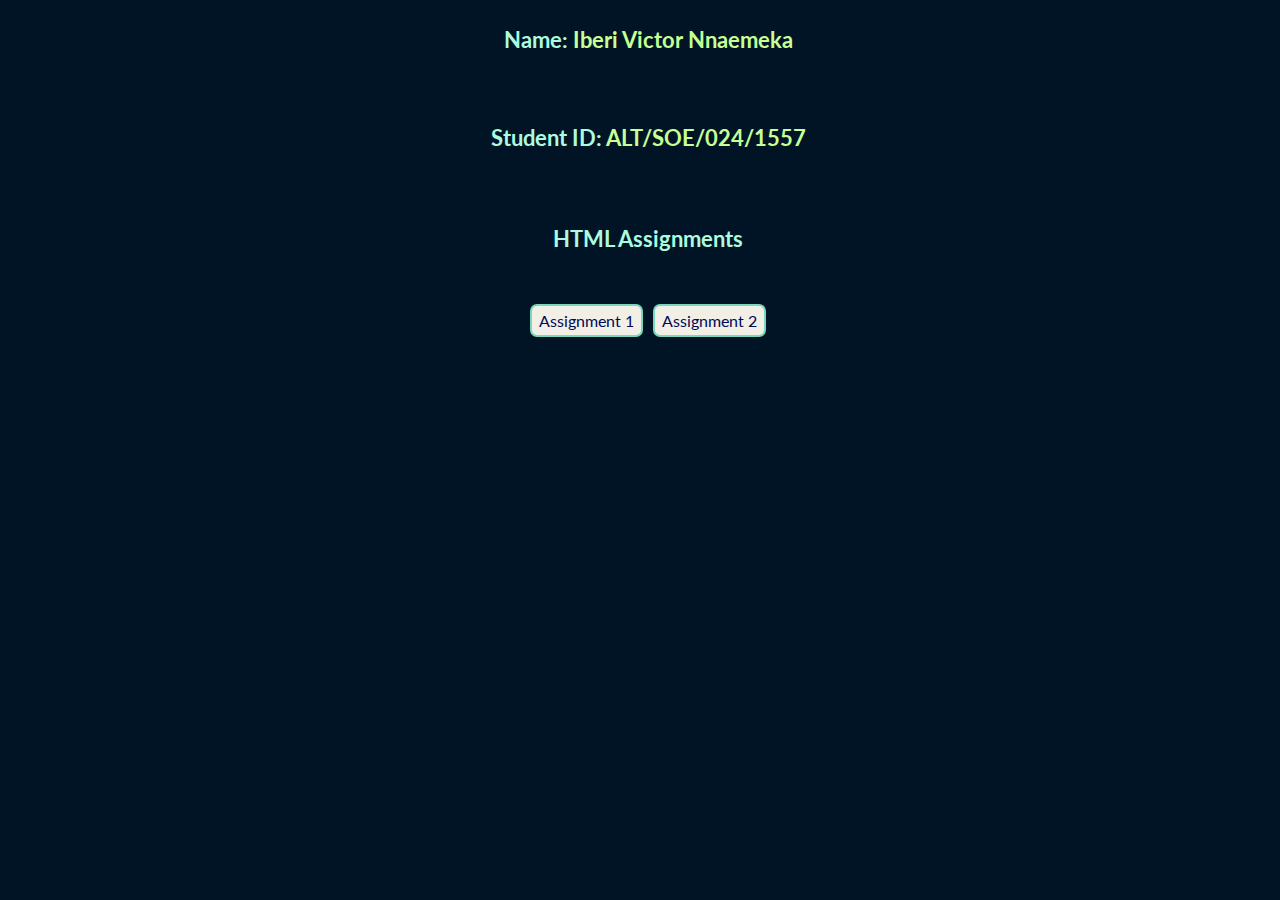
<file: index.html>
<!DOCTYPE html>
<html lang="en">
<head>
    <meta charset="UTF-8">
    <meta name="viewport" content="width=device-width, initial-scale=1.0">
    <title>HTML Assignments</title>
    <style>
        @import url('https://fonts.googleapis.com/css2?family=Lato:ital,wght@0,100;0,300;0,400;0,700;0,900;1,100;1,300;1,400;1,700;1,900&display=swap');
    
        body {
            font-family: 'Lato', sans-serif;
            background-color: #011425;
            width: 100vw;
        }
        .link-container {
            display: flex;
            flex-direction: column;
            align-items: center;
            justify-content: center;
            gap: 30px;
        }
        h2, h3 {
            color: #ACFADF;
            font-weight: bold;
            font-size: 22px;
        }
        .link-wrapper {
            display: flex;
            gap: 10px;
        }
        a {
            text-decoration: none;
            border: 2px solid #79D7BE;
            background-color: #F2EFE7;
            padding: 5px 7px;
            border-radius: 7px;
            display: flex;
            align-items: center;
            justify-content: center;
            color: #000957;
            font-weight: 400;
            transition: all 1 ease-in;
            &:hover {
                background-color: #16404D;
                color: #F2EFE7;
                transform: scale(1.1);
            }
        }
        @media screen and (max-width: 390px){
            .link-wrapper {
                flex-direction: column;
            }
        }
    </style>
</head>
<body>
        <div class="link-container">
            <h2>Name: <span style="color: #C5FF95;">Iberi Victor Nnaemeka</span></h2>
            <h3>Student ID: <span style="color: #C5FF95;">ALT/SOE/024/1557</span></h3>
            <h3>HTML Assignments</h3>
            <div class="link-wrapper">
                <a href="./Assignment-1/">Assignment 1</a>
                <a href="./Assignment-2/">Assignment 2</a>
            </div>
        </div>
</body>
</html>
</file>
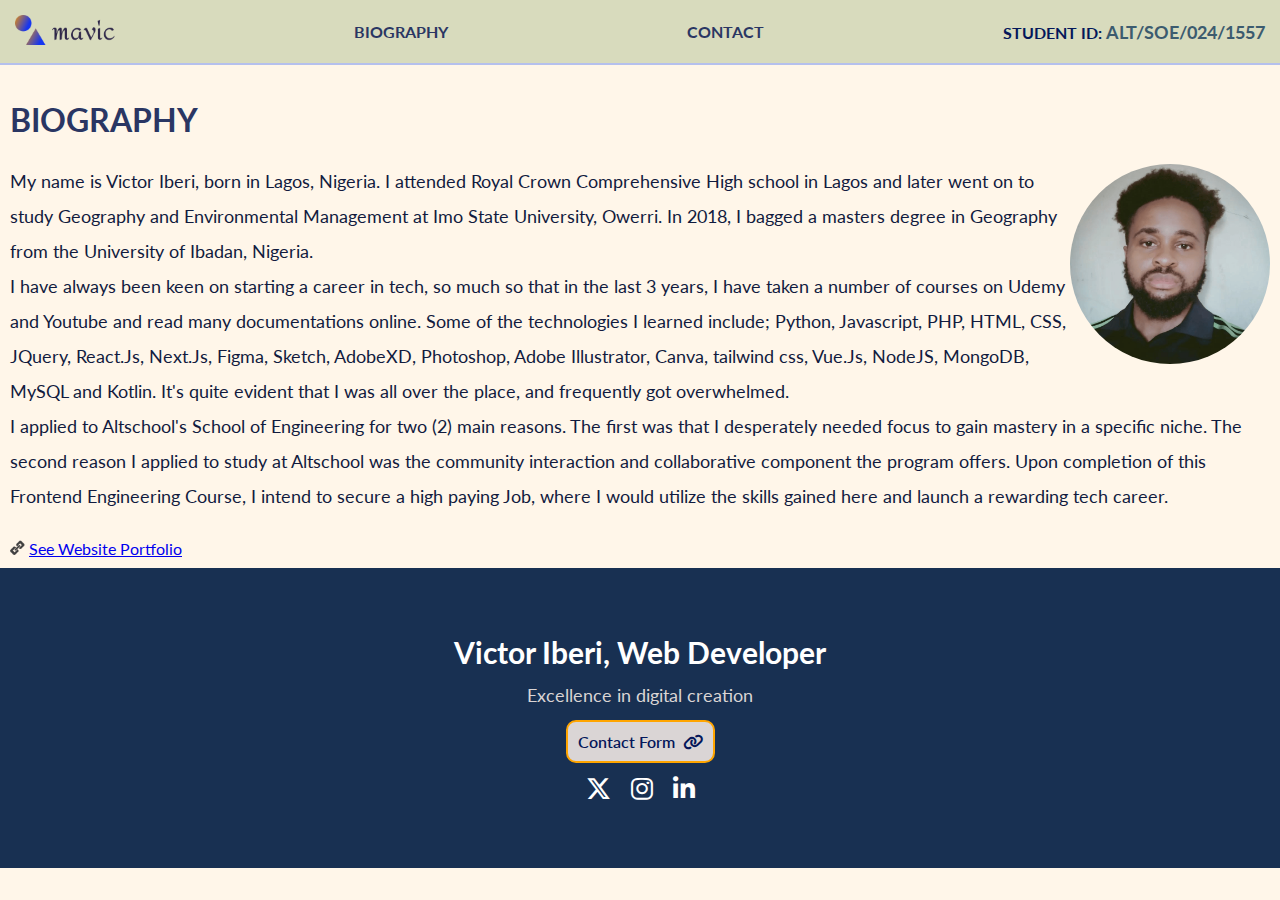
<file: Assignment-1/index.html>
<!DOCTYPE html>
<html lang="en">
  <head>
    <meta charset="UTF-8" />
    <meta name="viewport" content="width=device-width, initial-scale=1.0" />
    <link rel="stylesheet" href="https://cdnjs.cloudflare.com/ajax/libs/font-awesome/6.7.2/css/all.min.css" integrity="sha512-Evv84Mr4kqVGRNSgIGL/F/aIDqQb7xQ2vcrdIwxfjThSH8CSR7PBEakCr51Ck+w+/U6swU2Im1vVX0SVk9ABhg==" crossorigin="anonymous" referrerpolicy="no-referrer" />
    <link rel="stylesheet" href="styles.css">
    <title>VICTOR'S BIOGRAPHY</title>
  </head>

  <body>
    <header id="header" class="header">
      <nav class="nav">
        <ul class="nav-links">
          <a href="index.html"
            ><img src="./asset/logo.png" alt="My Logo" width="100" height="30"
          /></a>
          <li><a href="#biography">BIOGRAPHY</a></li>
          <li><a href="#contact">CONTACT</a></li>
          <li>STUDENT ID: <span>ALT/SOE/024/1557</span></li>
        </ul>
      </nav>
    </header>

    <main>
      <section id="biography" class="biography">
        <h1 class="bio">BIOGRAPHY</h1>
        <img class="vics-img" src="./asset/Victor.png" alt="Victor's Image" />
        <article>
          <p>
            My name is Victor Iberi, born in Lagos, Nigeria. I attended Royal
            Crown Comprehensive High school in Lagos and later went on to study
            Geography and Environmental Management at Imo State University,
            Owerri. In 2018, I bagged a masters degree in Geography from the
            University of Ibadan, Nigeria.
          </p>
          <p>
            I have always been keen on starting a career in tech, so much so
            that in the last 3 years, I have taken a number of courses on Udemy
            and Youtube and read many documentations online. Some of the
            technologies I learned include; Python, Javascript, PHP, HTML, CSS,
            JQuery, React.Js, Next.Js, Figma, Sketch, AdobeXD, Photoshop, Adobe
            Illustrator, Canva, tailwind css, Vue.Js, NodeJS, MongoDB, MySQL and
            Kotlin. It's quite evident that I was all over the place, and
            frequently got overwhelmed.
          </p>
          <p>
            I applied to Altschool's School of Engineering for two (2) main
            reasons. The first was that I desperately needed focus to gain
            mastery in a specific niche. The second reason I applied to study at
            Altschool was the community interaction and collaborative component
            the program offers. Upon completion of this Frontend Engineering
            Course, I intend to secure a high paying Job, where I would utilize
            the skills gained here and launch a rewarding tech career.
          </p>
        </article>
        <img
          class="bio-link-logo"
          src="./asset/bio-link-logo.png"
          alt="bio-link-logo"
        />
        <a
          class="bio-link"
          href="https://mavic-portfolio.vercel.app/"
          target="_blank"
          rel="noreferrer"
          >See Website Portfolio</a
        >
      </section>
    </main>

    <footer class="footer" id="contact">
      <div class="footer-wrapper">
        <h2>Victor Iberi, Web Developer</h2>
        <p style="color: rgb(218, 213, 213);">Excellence in digital creation</p>
        <a class="the-form-link" href="./form.html">Contact Form <i class="fa-solid fa-link"></i></a>
        <div class="socials">
          <a href="https://x.com/IberiV" target="_blank"><i class="fa-brands fa-x-twitter"></i></a>
          <a href="https://www.instagram.com/mavic_art/" target="_blank"><i class="fa-brands fa-instagram"></i></a>
          <a href="https://www.linkedin.com/in/victor-iberi-018904175/" target="_blank"><i class="fa-brands fa-linkedin-in"></i></a>
        </div>
      </div>
    </footer>
  </body>
</html>
</file>
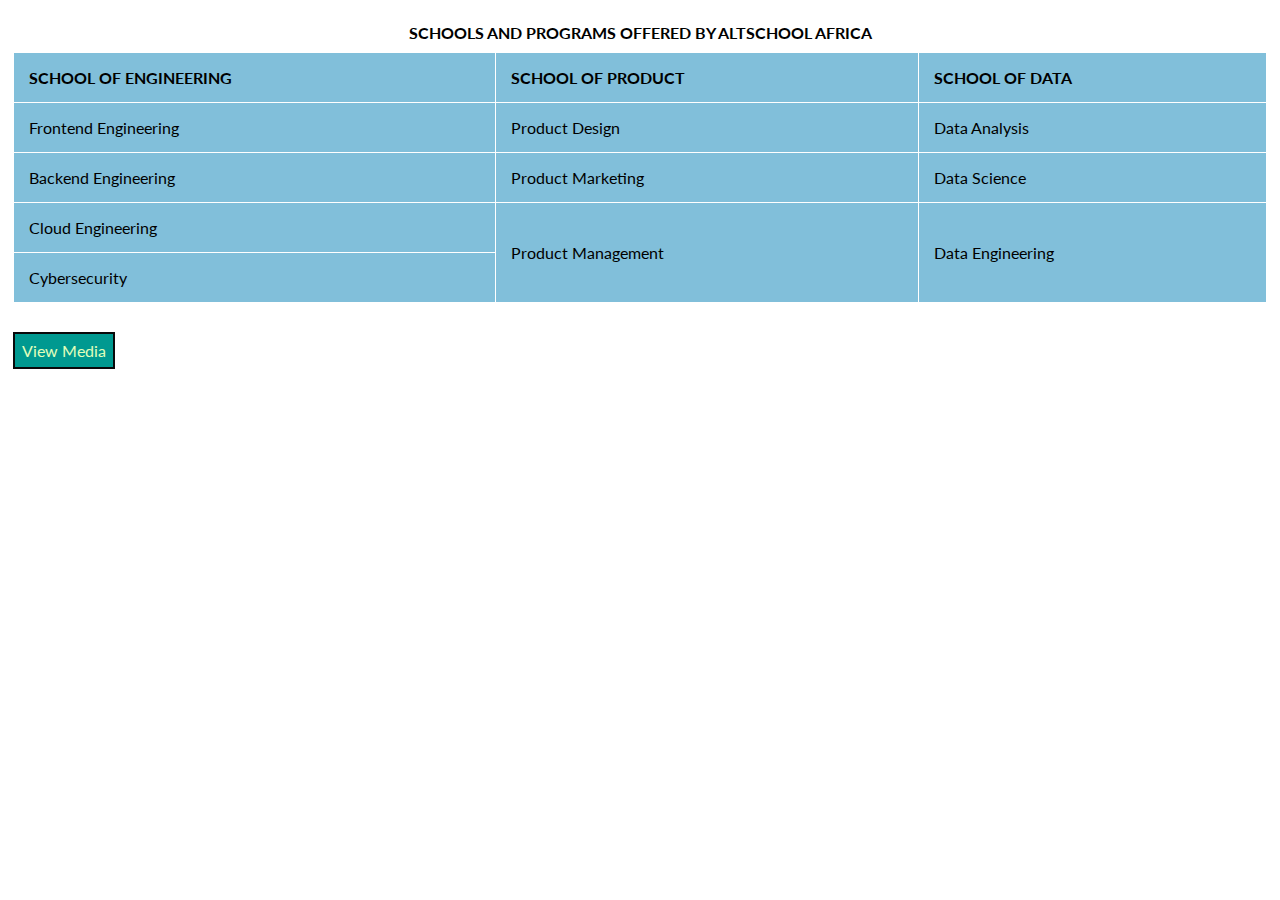
<file: Assignment-2/index.html>
<!DOCTYPE html>
<html lang="en">
<head>
    <meta charset="UTF-8">
    <meta name="viewport" content="width=device-width, initial-scale=1.0">
    <title>Altschool Africa Programs</title>

    <style>
        @import url('https://fonts.googleapis.com/css2?family=Lato:ital,wght@0,100;0,300;0,400;0,700;0,900;1,100;1,300;1,400;1,700;1,900&display=swap');

        body {
            font-family: 'Lato', sans-serif;
        }
        
        .container {
            padding: 5px;
        }
        caption {
            text-align: center;
            text-transform: uppercase;
            padding: 10px;
            font-weight: bold;
        }
        table, td, th {
            border: 1.3px solid #fff;
            border-collapse: collapse;
            background-color: #81BFDA;
        }
        td, th {
            padding: 15px;
        }
        th {
            text-align: left;
            text-transform: uppercase;
        }
        a {
            background-color: #009990;
            color: #E1FFBB;
            text-decoration: none;
            padding: 7px;
            border: 2px solid rgb(9, 9, 10);
        }
        a:hover {
            color: #013430;
            background-color: #E1FFBB;
        }
        @media screen  and (max-width: 768px){
            th {
                font-size: 14px;
            }
            a {
                border: 1px solid rgb(9, 9, 10);
                font-size: 13px;
            }
        }
        @media screen  and (max-width: 390px){
            th {
                font-size: 13px;
            }
            a {
                border: 1px solid rgb(9, 9, 10);
                font-size: 13px;
            }
            .tab {
                width: 70%;
            }
        }
    </style>
</head>
<body>
    <section class="container">
        <table class="tab" style="width: 100%;">
            <caption>Schools and Programs Offered By Altschool Africa</caption>
            <thead>
                <tr>
                    <th>School of Engineering</th>
                    <th>School of Product</th>
                    <th>School of Data</th>
                </tr>
            </thead>

            <tbody>
                <tr>
                    <td>Frontend Engineering</td>
                    <td>Product Design</td>
                    <td>Data Analysis</td>
                </tr>
                <tr>
                    <td>Backend Engineering</td>
                    <td>Product Marketing</td>
                    <td>Data Science</td>
                </tr>
                <tr>
                    <td>Cloud Engineering</td>
                    <td rowspan="2">Product Management</td>
                    <td rowspan="2">Data Engineering</td>
                </tr>
                <tr>
                    <td>Cybersecurity</td>
                </tr>
            </tbody>
        </table>
        <br><br>
        <a href="media.html">View Media</a>
    </section>
</body>
</html>
</file>
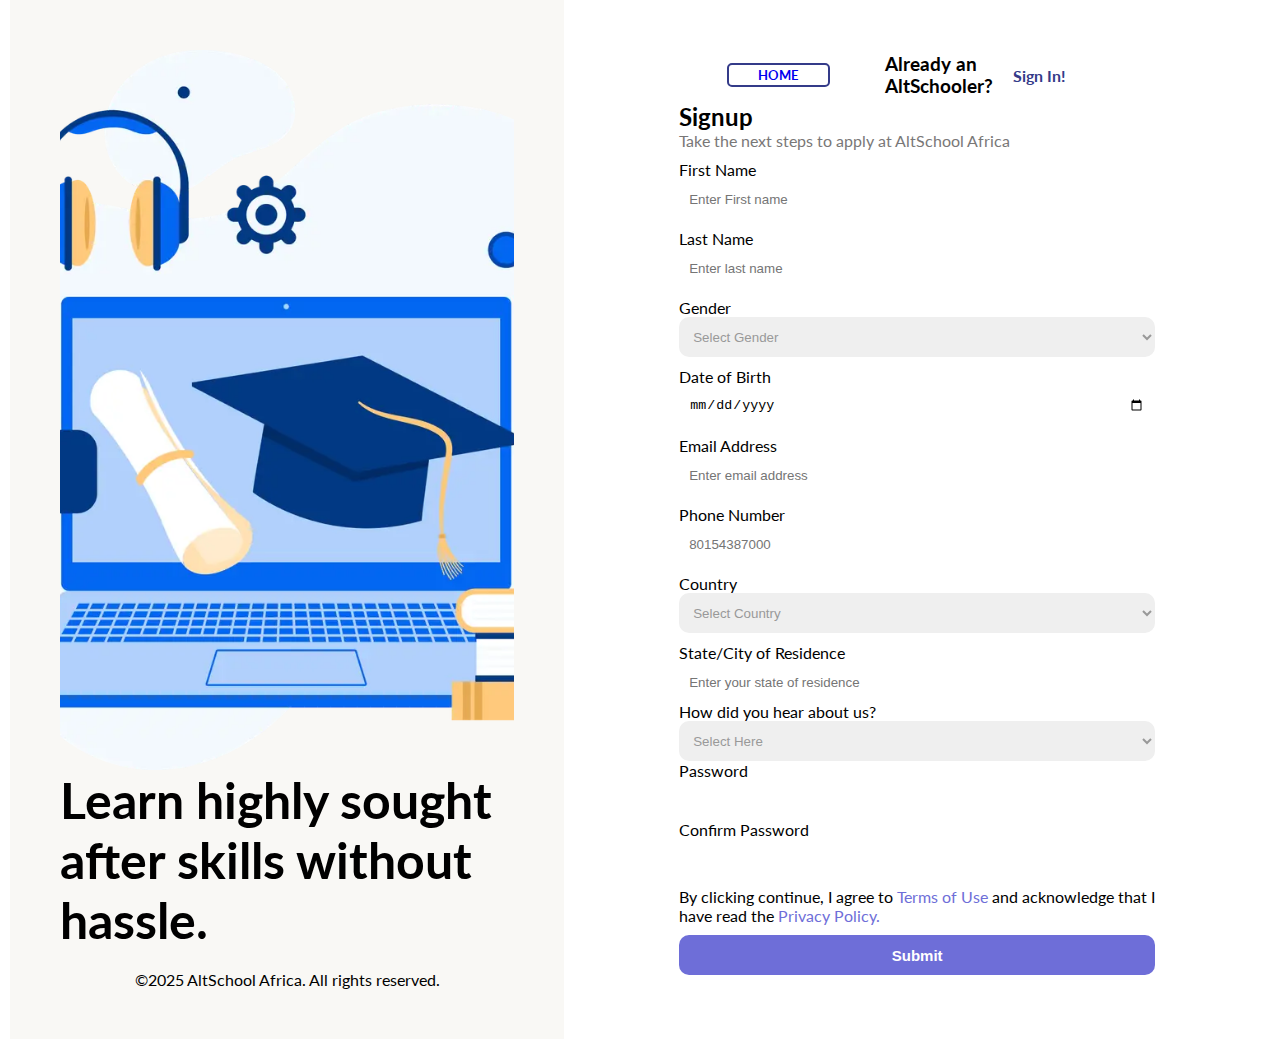
<file: Assignment-1/form.html>
<!DOCTYPE html>
<html lang="en">
<head>
    <meta charset="UTF-8">
    <meta name="viewport" content="width=device-width, initial-scale=1.0">
    <title>Registration Form</title>
    <style>
        @import url('https://fonts.googleapis.com/css2?family=Lato:ital,wght@0,100;0,300;0,400;0,700;0,900;1,100;1,300;1,400;1,700;1,900&display=swap');
         
        *,
        *::before,
        *::after {
        margin: 0;
        padding: 0;
        box-sizing: inherit;
        }
        html {
        font-size: 62.5%;
        }
        body {
        box-sizing: border-box;
        font-size: 1.6rem;
        font-family: 'Lato', sans-serif;
        padding: 0 10px;
       }
        .container {
            display: flex;
            align-items: center;
            justify-content: space-between;
        }
        .image {
            display: flex;
            flex-direction: column;
            align-items: center;
            justify-content: center;
            flex: 2;
            background-color: #f9f8f5;
            padding: 50px;
        }
        .image>h1{
            font-size: 50px;
            margin-bottom: 20px;
        }
        .image>img {
            height: 80vh;
            width: 100%;
            object-fit: cover;
        }
        .head {
            display: none;
        }
        .form {
            display: flex;
            flex-direction: column;
            align-items: center;
            justify-content: center;
            flex: 3;
            padding: 12px;
        }
        .form-header {
            display: flex;
            align-items: center;
            justify-content: space-around;
            padding: 5px;
        }
        .form-header>span {
            color: rgb(52, 59, 137);
            font-weight: bold;
            flex: 1;
        }
        .form-header>h3 {
            flex: 1;
            margin-right: 20px;
        }
        .form-header>a {
            text-decoration: none;
            flex: 1;
            font-size: 13px;
            font-weight: bold;
            border: 2px solid rgb(52, 59, 137);
            display: flex;
            align-items: center;
            justify-content: center;
            margin-right: 55px;
            padding: 2px;
            border-radius: 5px;
        }
        .form-header>a:hover {
            color: aliceblue;
            background-color: rgb(52, 59, 137);
        }
        .container {
            display: flex;
        }
        .form-container {
            display: flex;
            flex-direction: column;
            flex-wrap: wrap;
        }
        .form-container>div {
            margin-top: 10px;
        }
        input, select {
            /* background-color: rgb(240, 237, 237); */
            width: 100%;
            height: 40px;
            border-radius: 10px;
            border-style: none;
            padding: 10px;
        }
        .terms {
            text-decoration: none;
            color: rgb(110, 110, 216);
        }
        button {
            display: block;
            width: 100%;
            height: 40px;
            border: none;
            background-color: rgb(110, 110, 216);
            color: white;
            font-size: 15px;
            font-weight: bold;
            border-radius: 10px;
            margin: 10px 0 16px 0;
            cursor: pointer;
        }
        .confirm-p {
            margin-bottom: 8px;
        }
        select:invalid { 
            color: #999999; 
        }
        @media screen  and (max-width: 768px) {
            .image>img {
            height: 40vh;
            width: 100%;
            object-fit: contain;
        }
            .container {
                display: block;
            }
            .image>h1{
            font-size: 20px;
            margin-bottom: 20px;
            }
            .image>img {
                height: 50vh;
                width: 70%;
            }
            .image span {
                display: none;
            }
            .form-header {
                display: none;
            }
            
        .head {
            display: flex;
            align-items: center;
            justify-content: flex-end;
            margin: 15px 0;
            gap: 16px;
        }
        .head a {
            display: none;
        }
        .head h3{
            display: none;
        }
        .head span {
            flex: 1;
            margin-left: right;
            font-size: 20px;
            font-weight: bold;
        }
        button {
            margin-top: 16px;
        }
        
            }
        @media  screen and (max-width: 390px) {
            .image>img {
            height: 30vh;
            width: 100%;
            object-fit: contain;
        }
            .form {
                padding: 20px;
            }
            .form-header {
                display: none;
            }
            button {
            display: block;
            width: 100%;
            height: 35px;
            border: none;
            background-color: rgb(110, 110, 216);
            color: white;
            font-size: 14px;
            font-weight: bold;
            border-radius: 10px;
            margin-top: 8px;
            cursor: pointer;
        }
        .head {
            display: flex;
            align-items: center;
            justify-content: space-between;
            margin: 15px 0;
            gap: 16px;
        }
        .head a {
            display: none;
        }
        button {
            margin-top: 16px;
        }
        }
    </style>
</head>
<body>
    <div class="head">
        <a href="./index.html">HOME</a>
        <h3>Already an AltSchooler?</h3>
        <span>Sign In!</span>
    </div>
    <div class="container">
        <section class="image">
            <img src="asset/academic_zzg4hi.jpg" alt="learning-image">
            <h1>Learn highly sought after skills without hassle.</h1>
            <span>&copy;2025 AltSchool Africa. All rights reserved.</span>
        </section>
        <section class="form">
            <div class="form-header">
                <a href="./index.html">HOME</a>
                <h3>Already an AltSchooler?</h3>
                <span>Sign In!</span>
            </div>
            <div class="contact-form">
                <h2>Signup</h2>
                <span style="color: rgb(121, 119, 119);">Take the next steps to apply at AltSchool Africa</span>
                <form action="submit" class="form-container">
                    <div>
                        <label for="first name">First Name</label>
                        <input type="text" placeholder="Enter First name" id="first-name">
                    </div>
                    <div>
                        <label for="last name">Last Name</label>
                        <input type="text" placeholder="Enter last name" id="last name">
                    </div>
                    <div>
                        <label for="gender">Gender</label>
                        <select required name="gender" id="gender">
                            <option value="">Select Gender</option>
                            <option value="male">Male</option>
                            <option value="female">Female</option>
                        </select>
                    </div>
                    <div>
                        <label for="dob">Date of Birth</label>
                        <input type="date" id="dob">
                    </div>
                    <div>
                        <label for="email">Email Address</label>
                        <input type="email" placeholder="Enter email address" id="email">
                    </div>
                    <div>
                        <label for="phone">Phone Number</label>
                        <input type="tel" placeholder="80154387000" id="tel">
                    </div>
                    <div>
                        <label for="country">Country</label>
                        <select required name="country" id="country">
                            <option value="">Select Country</option>
                            <option value="Afghanistan">Afghanistan</option>
                            <option value="Albania">Albania</option>
                            <option value="Algeria">Algeria</option>
                            <option value="American Samoa">American Samoa</option>
                            <option value="Andorra">Andorra</option>
                            <option value="Angola">Angola</option>
                            <option value="Anguilla">Anguilla</option>
                            <option value="Antartica">Antarctica</option>
                            <option value="Antigua and Barbuda">Antigua and Barbuda</option>
                            <option value="Argentina">Argentina</option>
                            <option value="Armenia">Armenia</option>
                            <option value="Aruba">Aruba</option>
                            <option value="Australia">Australia</option>
                            <option value="Austria">Austria</option>
                            <option value="Azerbaijan">Azerbaijan</option>
                            <option value="Bahamas">Bahamas</option>
                            <option value="Bahrain">Bahrain</option>
                            <option value="Bangladesh">Bangladesh</option>
                            <option value="Barbados">Barbados</option>
                            <option value="Belarus">Belarus</option>
                            <option value="Belgium">Belgium</option>
                            <option value="Belize">Belize</option>
                            <option value="Benin">Benin</option>
                            <option value="Bermuda">Bermuda</option>
                            <option value="Bhutan">Bhutan</option>
                            <option value="Bolivia">Bolivia</option>
                            <option value="Bosnia and Herzegowina">Bosnia and Herzegowina</option>
                            <option value="Botswana">Botswana</option>
                            <option value="Bouvet Island">Bouvet Island</option>
                            <option value="Brazil">Brazil</option>
                            <option value="British Indian Ocean Territory">British Indian Ocean Territory</option>
                            <option value="Brunei Darussalam">Brunei Darussalam</option>
                            <option value="Bulgaria">Bulgaria</option>
                            <option value="Burkina Faso">Burkina Faso</option>
                            <option value="Burundi">Burundi</option>
                            <option value="Cambodia">Cambodia</option>
                            <option value="Cameroon">Cameroon</option>
                            <option value="Canada">Canada</option>
                            <option value="Cape Verde">Cape Verde</option>
                            <option value="Cayman Islands">Cayman Islands</option>
                            <option value="Central African Republic">Central African Republic</option>
                            <option value="Chad">Chad</option>
                            <option value="Chile">Chile</option>
                            <option value="China">China</option>
                            <option value="Christmas Island">Christmas Island</option>
                            <option value="Cocos Islands">Cocos (Keeling) Islands</option>
                            <option value="Colombia">Colombia</option>
                            <option value="Comoros">Comoros</option>
                            <option value="Congo">Congo</option>
                            <option value="Congo">Congo, the Democratic Republic of the</option>
                            <option value="Cook Islands">Cook Islands</option>
                            <option value="Costa Rica">Costa Rica</option>
                            <option value="Cota D'Ivoire">Cote d'Ivoire</option>
                            <option value="Croatia">Croatia (Hrvatska)</option>
                            <option value="Cuba">Cuba</option>
                            <option value="Cyprus">Cyprus</option>
                            <option value="Czech Republic">Czech Republic</option>
                            <option value="Denmark">Denmark</option>
                            <option value="Djibouti">Djibouti</option>
                            <option value="Dominica">Dominica</option>
                            <option value="Dominican Republic">Dominican Republic</option>
                            <option value="East Timor">East Timor</option>
                            <option value="Ecuador">Ecuador</option>
                            <option value="Egypt">Egypt</option>
                            <option value="El Salvador">El Salvador</option>
                            <option value="Equatorial Guinea">Equatorial Guinea</option>
                            <option value="Eritrea">Eritrea</option>
                            <option value="Estonia">Estonia</option>
                            <option value="Ethiopia">Ethiopia</option>
                            <option value="Falkland Islands">Falkland Islands (Malvinas)</option>
                            <option value="Faroe Islands">Faroe Islands</option>
                            <option value="Fiji">Fiji</option>
                            <option value="Finland">Finland</option>
                            <option value="France">France</option>
                            <option value="France Metropolitan">France, Metropolitan</option>
                            <option value="French Guiana">French Guiana</option>
                            <option value="French Polynesia">French Polynesia</option>
                            <option value="French Southern Territories">French Southern Territories</option>
                            <option value="Gabon">Gabon</option>
                            <option value="Gambia">Gambia</option>
                            <option value="Georgia">Georgia</option>
                            <option value="Germany">Germany</option>
                            <option value="Ghana">Ghana</option>
                            <option value="Gibraltar">Gibraltar</option>
                            <option value="Greece">Greece</option>
                            <option value="Greenland">Greenland</option>
                            <option value="Grenada">Grenada</option>
                            <option value="Guadeloupe">Guadeloupe</option>
                            <option value="Guam">Guam</option>
                            <option value="Guatemala">Guatemala</option>
                            <option value="Guinea">Guinea</option>
                            <option value="Guinea-Bissau">Guinea-Bissau</option>
                            <option value="Guyana">Guyana</option>
                            <option value="Haiti">Haiti</option>
                            <option value="Heard and McDonald Islands">Heard and Mc Donald Islands</option>
                            <option value="Holy See">Holy See (Vatican City State)</option>
                            <option value="Honduras">Honduras</option>
                            <option value="Hong Kong">Hong Kong</option>
                            <option value="Hungary">Hungary</option>
                            <option value="Iceland">Iceland</option>
                            <option value="India">India</option>
                            <option value="Indonesia">Indonesia</option>
                            <option value="Iran">Iran (Islamic Republic of)</option>
                            <option value="Iraq">Iraq</option>
                            <option value="Ireland">Ireland</option>
                            <option value="Israel">Israel</option>
                            <option value="Italy">Italy</option>
                            <option value="Jamaica">Jamaica</option>
                            <option value="Japan">Japan</option>
                            <option value="Jordan">Jordan</option>
                            <option value="Kazakhstan">Kazakhstan</option>
                            <option value="Kenya">Kenya</option>
                            <option value="Kiribati">Kiribati</option>
                            <option value="Democratic People's Republic of Korea">Korea, Democratic People's Republic of</option>
                            <option value="Korea">Korea, Republic of</option>
                            <option value="Kuwait">Kuwait</option>
                            <option value="Kyrgyzstan">Kyrgyzstan</option>
                            <option value="Lao">Lao People's Democratic Republic</option>
                            <option value="Latvia">Latvia</option>
                            <option value="Lebanon">Lebanon</option>
                            <option value="Lesotho">Lesotho</option>
                            <option value="Liberia">Liberia</option>
                            <option value="Libyan Arab Jamahiriya">Libyan Arab Jamahiriya</option>
                            <option value="Liechtenstein">Liechtenstein</option>
                            <option value="Lithuania">Lithuania</option>
                            <option value="Luxembourg">Luxembourg</option>
                            <option value="Macau">Macau</option>
                            <option value="Macedonia">Macedonia, The Former Yugoslav Republic of</option>
                            <option value="Madagascar">Madagascar</option>
                            <option value="Malawi">Malawi</option>
                            <option value="Malaysia">Malaysia</option>
                            <option value="Maldives">Maldives</option>
                            <option value="Mali">Mali</option>
                            <option value="Malta">Malta</option>
                            <option value="Marshall Islands">Marshall Islands</option>
                            <option value="Martinique">Martinique</option>
                            <option value="Mauritania">Mauritania</option>
                            <option value="Mauritius">Mauritius</option>
                            <option value="Mayotte">Mayotte</option>
                            <option value="Mexico">Mexico</option>
                            <option value="Micronesia">Micronesia, Federated States of</option>
                            <option value="Moldova">Moldova, Republic of</option>
                            <option value="Monaco">Monaco</option>
                            <option value="Mongolia">Mongolia</option>
                            <option value="Montserrat">Montserrat</option>
                            <option value="Morocco">Morocco</option>
                            <option value="Mozambique">Mozambique</option>
                            <option value="Myanmar">Myanmar</option>
                            <option value="Namibia">Namibia</option>
                            <option value="Nauru">Nauru</option>
                            <option value="Nepal">Nepal</option>
                            <option value="Netherlands">Netherlands</option>
                            <option value="Netherlands Antilles">Netherlands Antilles</option>
                            <option value="New Caledonia">New Caledonia</option>
                            <option value="New Zealand">New Zealand</option>
                            <option value="Nicaragua">Nicaragua</option>
                            <option value="Niger">Niger</option>
                            <option value="Nigeria">Nigeria</option>
                            <option value="Niue">Niue</option>
                            <option value="Norfolk Island">Norfolk Island</option>
                            <option value="Northern Mariana Islands">Northern Mariana Islands</option>
                            <option value="Norway">Norway</option>
                            <option value="Oman">Oman</option>
                            <option value="Pakistan">Pakistan</option>
                            <option value="Palau">Palau</option>
                            <option value="Panama">Panama</option>
                            <option value="Papua New Guinea">Papua New Guinea</option>
                            <option value="Paraguay">Paraguay</option>
                            <option value="Peru">Peru</option>
                            <option value="Philippines">Philippines</option>
                            <option value="Pitcairn">Pitcairn</option>
                            <option value="Poland">Poland</option>
                            <option value="Portugal">Portugal</option>
                            <option value="Puerto Rico">Puerto Rico</option>
                            <option value="Qatar">Qatar</option>
                            <option value="Reunion">Reunion</option>
                            <option value="Romania">Romania</option>
                            <option value="Russia">Russian Federation</option>
                            <option value="Rwanda">Rwanda</option>
                            <option value="Saint Kitts and Nevis">Saint Kitts and Nevis</option>
                            <option value="Saint Lucia">Saint LUCIA</option>
                            <option value="Saint Vincent">Saint Vincent and the Grenadines</option>
                            <option value="Samoa">Samoa</option>
                            <option value="San Marino">San Marino</option>
                            <option value="Sao Tome and Principe">Sao Tome and Principe</option>
                            <option value="Saudi Arabia">Saudi Arabia</option>
                            <option value="Senegal">Senegal</option>
                            <option value="Seychelles">Seychelles</option>
                            <option value="Sierra">Sierra Leone</option>
                            <option value="Singapore">Singapore</option>
                            <option value="Slovakia">Slovakia (Slovak Republic)</option>
                            <option value="Slovenia">Slovenia</option>
                            <option value="Solomon Islands">Solomon Islands</option>
                            <option value="Somalia">Somalia</option>
                            <option value="South Africa">South Africa</option>
                            <option value="South Georgia">South Georgia and the South Sandwich Islands</option>
                            <option value="Span">Spain</option>
                            <option value="Sri Lanka">Sri Lanka</option>
                            <option value="St. Helena">St. Helena</option>
                            <option value="St. Pierre and Miguelon">St. Pierre and Miquelon</option>
                            <option value="Sudan">Sudan</option>
                            <option value="Suriname">Suriname</option>
                            <option value="Svalbard">Svalbard and Jan Mayen Islands</option>
                            <option value="Swaziland">Swaziland</option>
                            <option value="Sweden">Sweden</option>
                            <option value="Switzerland">Switzerland</option>
                            <option value="Syria">Syrian Arab Republic</option>
                            <option value="Taiwan">Taiwan, Province of China</option>
                            <option value="Tajikistan">Tajikistan</option>
                            <option value="Tanzania">Tanzania, United Republic of</option>
                            <option value="Thailand">Thailand</option>
                            <option value="Togo">Togo</option>
                            <option value="Tokelau">Tokelau</option>
                            <option value="Tonga">Tonga</option>
                            <option value="Trinidad and Tobago">Trinidad and Tobago</option>
                            <option value="Tunisia">Tunisia</option>
                            <option value="Turkey">Turkey</option>
                            <option value="Turkmenistan">Turkmenistan</option>
                            <option value="Turks and Caicos">Turks and Caicos Islands</option>
                            <option value="Tuvalu">Tuvalu</option>
                            <option value="Uganda">Uganda</option>
                            <option value="Ukraine">Ukraine</option>
                            <option value="United Arab Emirates">United Arab Emirates</option>
                            <option value="United Kingdom">United Kingdom</option>
                            <option value="United States Minor Outlying Islands">United States Minor Outlying Islands</option>
                            <option value="Uruguay">Uruguay</option>
                            <option value="Uzbekistan">Uzbekistan</option>
                            <option value="Vanuatu">Vanuatu</option>
                            <option value="Venezuela">Venezuela</option>
                            <option value="Vietnam">Viet Nam</option>
                            <option value="Virgin Islands (British)">Virgin Islands (British)</option>
                            <option value="Virgin Islands (U.S)">Virgin Islands (U.S.)</option>
                            <option value="Wallis and Futana Islands">Wallis and Futuna Islands</option>
                            <option value="Western Sahara">Western Sahara</option>
                            <option value="Yemen">Yemen</option>
                            <option value="Serbia">Serbia</option>
                            <option value="Zambia">Zambia</option>
                            <option value="Zimbabwe">Zimbabwe</option>
                        </select>
                    </div>
                    <div>
                        <label for="state">State/City of Residence</label>
                        <input type="url" id="state" placeholder="Enter your state of residence">
                    <div>
                        <label for="reference">How did you hear about us?</label>
                        <select required name="reference" id="reference">
                            <option value="">Select Here</option>
                            <option value="twitter">Twitter</option>
                            <option value="facebook">Facebook</option>
                            <option value="LinkedIn">LinkedIn</option>
                            <option value="friend">Friend</option>
                            <option value="whatsapp">WhatsApp</option>
                            <option value="instagram">Instagram</option>
                            <option value="billboard">Billboard</option>
                            <option value="sales officer">Sales Officer</option>
                            <option value="other">Other</option>
                        </select>
                    </div>
                    <div>
                        <label for="password2">Password</label>
                        <input type="password" id="password2">
                    </div>
                    <div class="confirm-p">
                        <label for="password2">Confirm Password</label>
                        <input type="password" id="password2">
                    </div>
                    <span>By clicking continue, I agree to  <a class="terms" href="https://altschoolafrica.com/terms-and-conditions" target="_blank">Terms of Use</a> and acknowledge that I</span>
                    <br>
                    <span>have read the  <a class="terms" href="https://altschoolafrica.com/privacy-policy" target="_blank">Privacy Policy.</a></span>
                    <br>
                    <button type="submit">Submit</button>
                </form>
            </div>
        </section>
    </div>
</body>
</html>
</file>
<file: Assignment-1/styles.css>
@import url('https://fonts.googleapis.com/css2?family=Lato:ital,wght@0,100;0,300;0,400;0,700;0,900;1,100;1,300;1,400;1,700;1,900&display=swap');
      *,
      *::before,
      *::after {
        margin: 0;
        padding: 0;
        box-sizing: inherit;
      }
      html {
        font-size: 62.5%;
      }
      body {
        box-sizing: border-box;
        font-size: 1.6rem;
        background-color: #fff6e9;
        font-family: 'Lato', sans-serif;
      }
      .header {
        background-color: #d8dbbd;
        border-bottom: 2px solid #b5c0ed;
      }
      .nav {
        padding: 15px;
      }
      .nav-links {
        display: flex;
        align-items: center;
        justify-content: space-between;
      }
      .nav-links > li > a {
        text-decoration: none;
        color: #2a3663;
        font-weight: bold;
      }
      .nav-links > li > a:hover {
        color: #b59f78;
      }
      .nav-links > li {
        list-style: none;
        color: #04175a;
        font-weight: bold;
      }
      .nav-links > li > span {
        color: #3c5b6f;
        font-weight: bold;
        font-size: 18px;
      }
      .nav-links > a > img {
        cursor: pointer;
        transition: all 200ms linear;
      }
      .nav-links > a > img:hover {
        transform: scale(1.1);
      }
      .biography {
        padding: 10px;
        margin-top: 25px;
      }
      .biography > h1 {
        color: #2a3663;
        margin-bottom: 25px;
      }
      .bio {
        animation-name: slideright;
        animation-duration: 2s;
      }
      article {
        font-size: 18px;
        line-height: 35px;
        color: #111b3e;
        margin-bottom: 25px;
      }
      .vics-img {
        width: 20rem;
        height: 20rem;
        border-radius: 50%;
        object-fit: cover;
        float: right;
      }
      .bio-link-logo {
        width: 15px;
        height: 15px;
      }
      .bio-link:hover {
        color: #e07b39;
        font-weight: bold;
      }
      .contact-section {
        background-color: #2a3663;
        color: aliceblue;
        border-top: 3px solid black;
        border-bottom: 4px solid black;
      }

      .footer {
        display: flex;
        align-items: center;
        justify-content: center;
        height: 300px;
        background-color: #183052;
      }
      .footer-wrapper {
        width: 40rem;
        display: flex;
        flex-direction: column;
        align-items: center;
        justify-content: center;
        color: white;
        list-style: 1.5;
        gap: 14px;
      }
      .footer-wrapper h2 {
        font-size: 30px;
      }
      .footer-wrapper p {
        font-size: 18px;
      }

      .the-form-link {
        background-color: rgb(218, 213, 213);
        color: #04175a;
        text-decoration: none;
        border-radius: 10px;
        border: 2px solid orange;
        cursor: pointer;
        padding: 10px 10px;
        display: flex;
        align-items: center;
        justify-content: center;
        font-weight: 600;
        gap: 8px;
      }
      .socials {
        display: flex;
        align-items: center;
        justify-content: center;
        gap: 20px;
      }
      .socials i {
        font-size: 25px;
        color: white;
      }
      
      @keyframes slideright {
        from {
          margin-left: 100%;
          width: 200%;
        }
        50% {
            transform: scale(1.1);
        }
        to {
          margin-left: 0%;
          width: 100%;
        }
      }

      @media screen  and (max-width: 768px) {
        body {
          max-width: 100vw;
          /* overflow-x: hidden;
          overflow-y: hidden; */
        }
        .nav-links {
          display: block;
          font-size: 14px;
        }
        .nav-links > a > img {
          display: none;
        }
        .nav-links > li > span {
        font-size: 13px;
      }
      .biography {
        padding: 10px;
      }
      .vics-img {
        width: 15rem;
        height: 15rem;
        border-radius: 50%;
        object-fit: cover;
        float: right;
      }
      
      }
          
      
      @media  screen and (max-width: 390px) {
        .biography {
        padding: 10px;
      }
      .vics-img {
        width: 15rem;
        height: 15rem;
        border-radius: 50%;
        object-fit: cover;
        float: right;
      }
      
      .footer-wrapper h2 {
        font-size: 25px;
      }
      }
</file>
